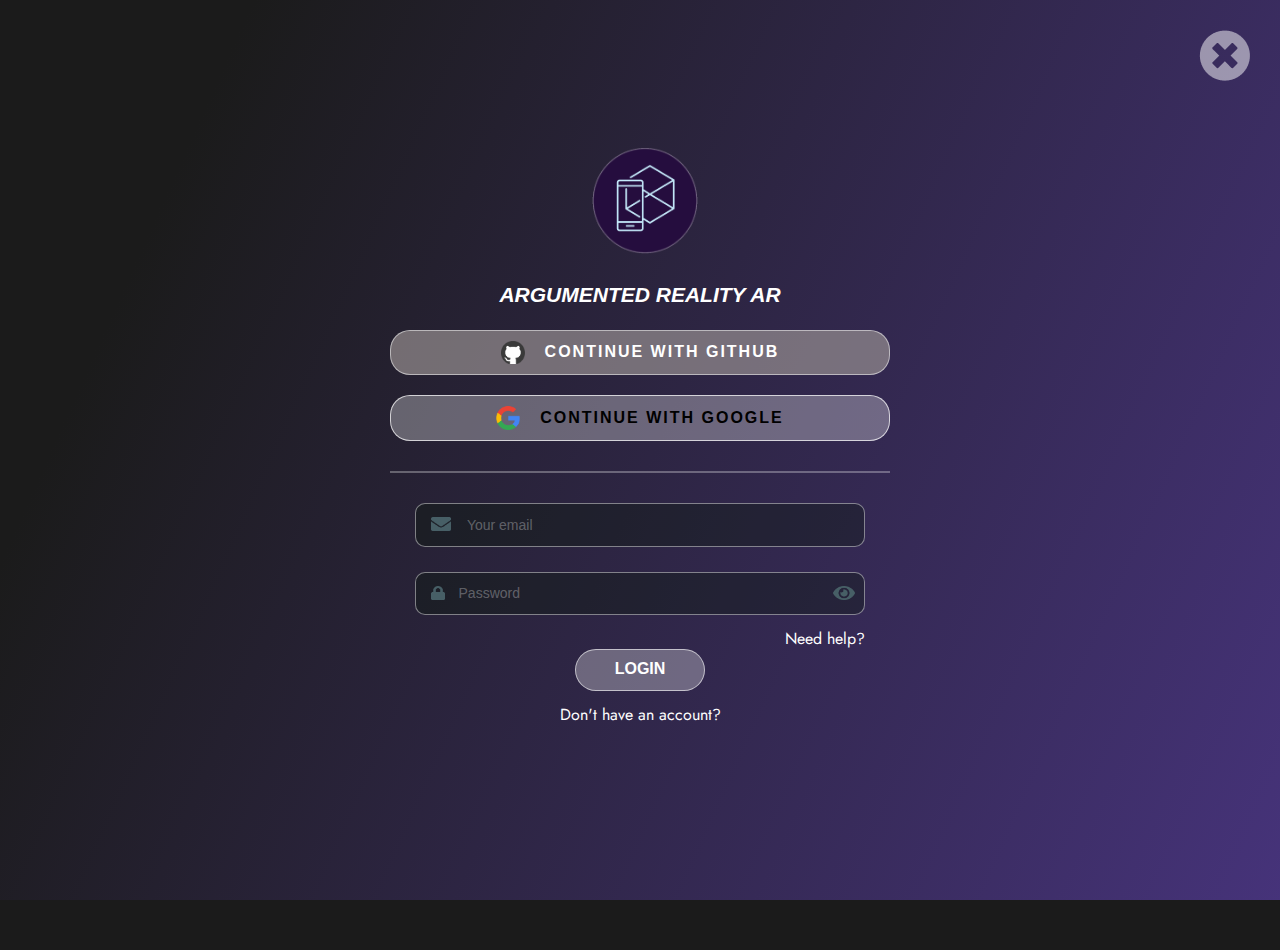
<file: index.html>
<!DOCTYPE html>
<html lang="en">

<head>
    <meta charset="UTF-8">
    <meta http-equiv="X-UA-Compatible" content="IE=edge">
    <meta name="viewport" content="width=device-width, initial-scale=1.0">

    <link rel="stylesheet" href="assets/styles/app.css">

    <link rel="stylesheet" type="text/css" href="assets/fonts/font-awesome-4.7.0/css/font-awesome.min.css">

    <link rel="preconnect" href="https://fonts.googleapis.com">
    <link rel="preconnect" href="https://fonts.gstatic.com" crossorigin>
    <link href="https://fonts.googleapis.com/css2?family=Gugi&display=swap" rel="stylesheet">

    <link rel="stylesheet" href="assets/styles/normalize.css">

    <title>LogIn</title>
</head>

<body>
    <div class="container">

        <form name="form1" id="login__form" method="post" action="https://httpbin.org/post">
            <div class="login-form__container">
                <div class="login-form__wrapper">

                    <div class="login-form__title">
                        <figure class="login-form__picture">

                            <figure class="login-form__close-button">
                                <img src="assets/icons/close-cross.png" alt="close button" class="js-close-button" />
                            </figure>

                            <img class="logo-img" src="assets/images/header/logoalt.png" alt="logo" />
                            <figcaption class="logo-img__text">
                                Argumented Reality AR
                            </figcaption>
                        </figure>
                    </div>

                    <div class="login-form validate-form">

                        <div class="social-nets facebook-connection">
                            <img src="assets/icons/pngwing.com.png" alt="github" class="social-img" />
                            <span class="social-nets__text">continue with GitHub</span>
                        </div>

                        <div class="social-nets google-connection">
                            <img src="assets/icons/google.png" alt="google" class="social-img" />
                            <span class="social-nets__text">continue with google</span>
                        </div>

                        <hr class="above-input line">

                        <div class="wrap-input validate-input first" data-validate="Enter email">
                            <figure class="email-input__icon">
                                <img src="assets/icons/mail.png" alt="letter icon" class="mail-letter" />
                            </figure>
                            <input class="input" id="email__input" type="email" name="email" placeholder="Your email"
                                required>
                        </div>

                        <div class="wrap-input validate-input second" data-validate="Enter password">
                            <figure class="password-input__icon">
                                <img src="assets/icons/pass-lock.png" alt="pass lock" class="pass-lock" />
                            </figure>
                            <input class="input" id="password__input" type="password" minlength=5 name="password"
                                placeholder="Password" required>
                            <figure class="show-password-input__icon">
                                <img src="assets/icons/show-pass.png" alt="show password" class="show-pass" />
                            </figure>
                        </div>

                        <span class="under-wrap">
                            <span class="help-text">Need help?</span>
                        </span>

                        <div class="container-login-form__btn">
                            <button class="login-form__btn" type="submit">login</button>
                        </div>

                        <span class="under-button">
                            <span class="help-text no-account">Don't have an account?</span>
                        </span>

                        <div id="errorMsg" class="errors__info"></div>
                    </div>

                </div>
            </div>
        </form>

    </div>

    <script src="js/login.js"></script>
</body>

</html>
</file>
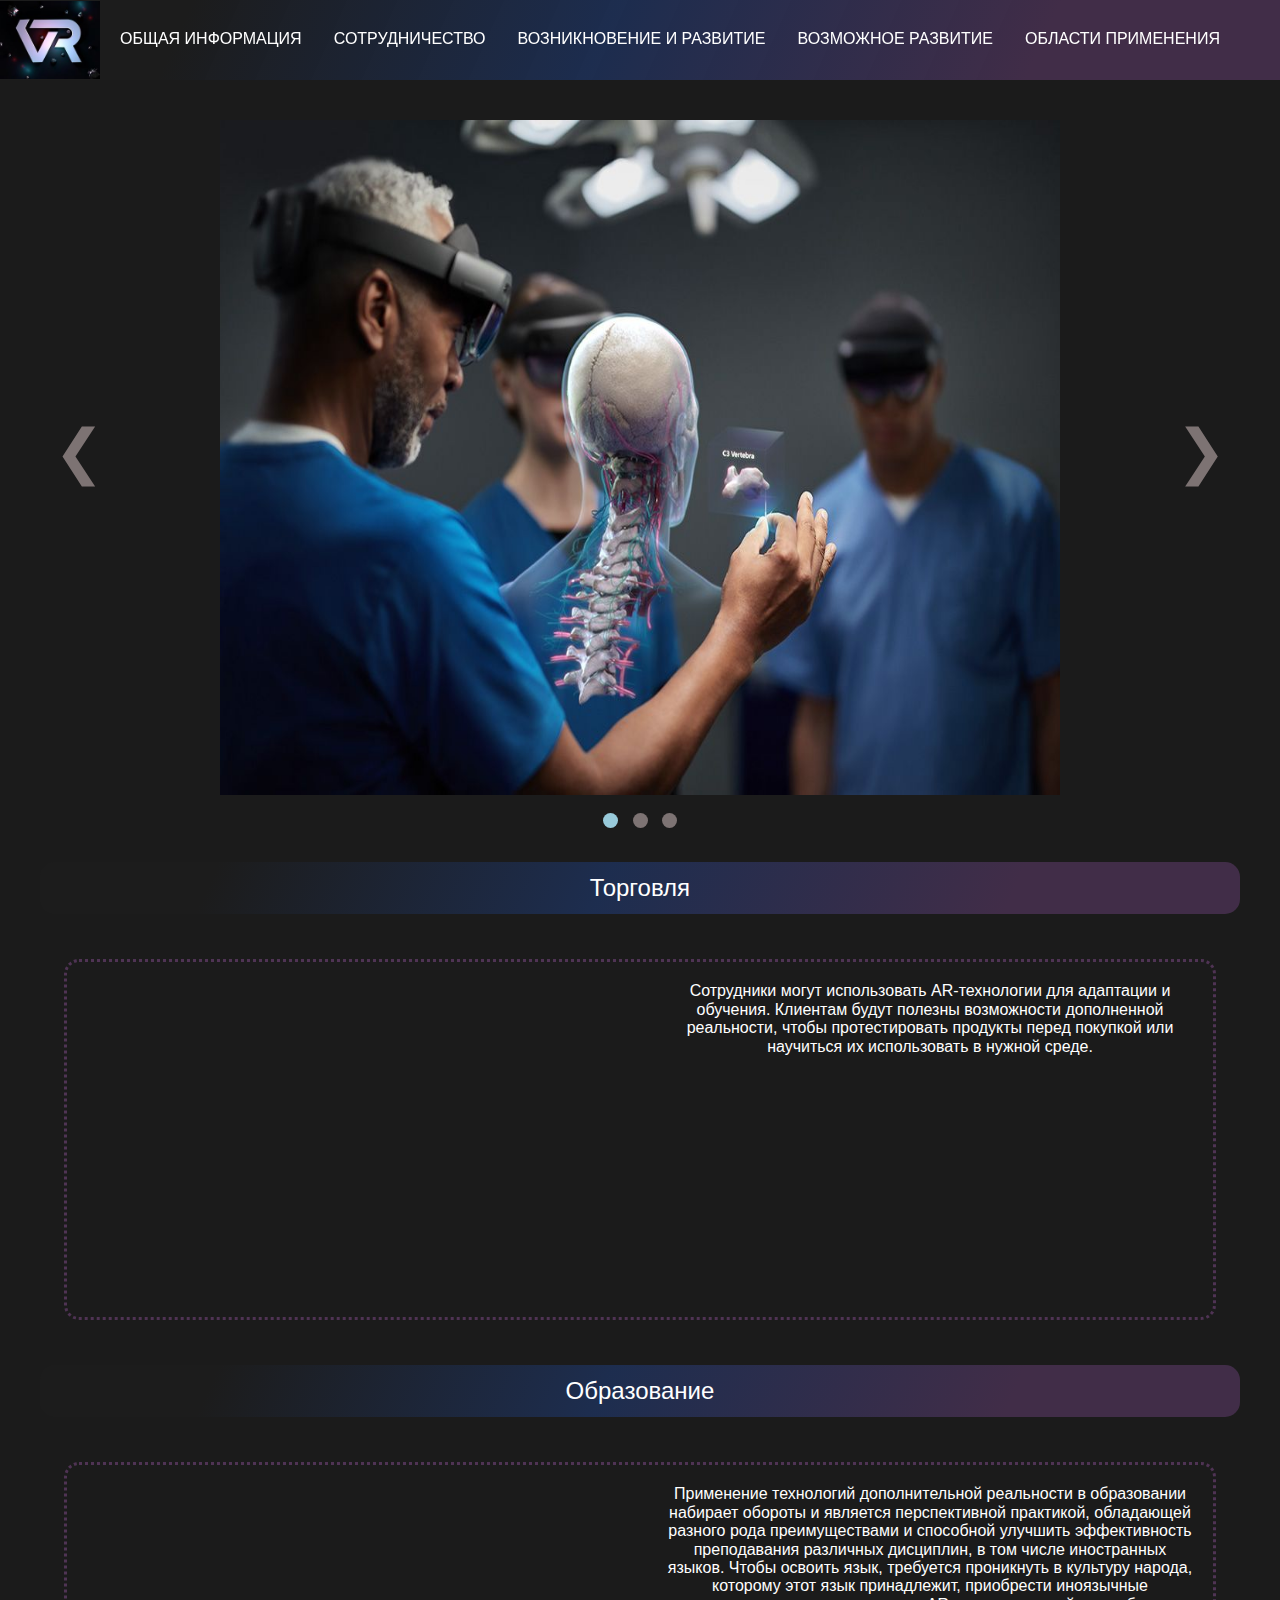
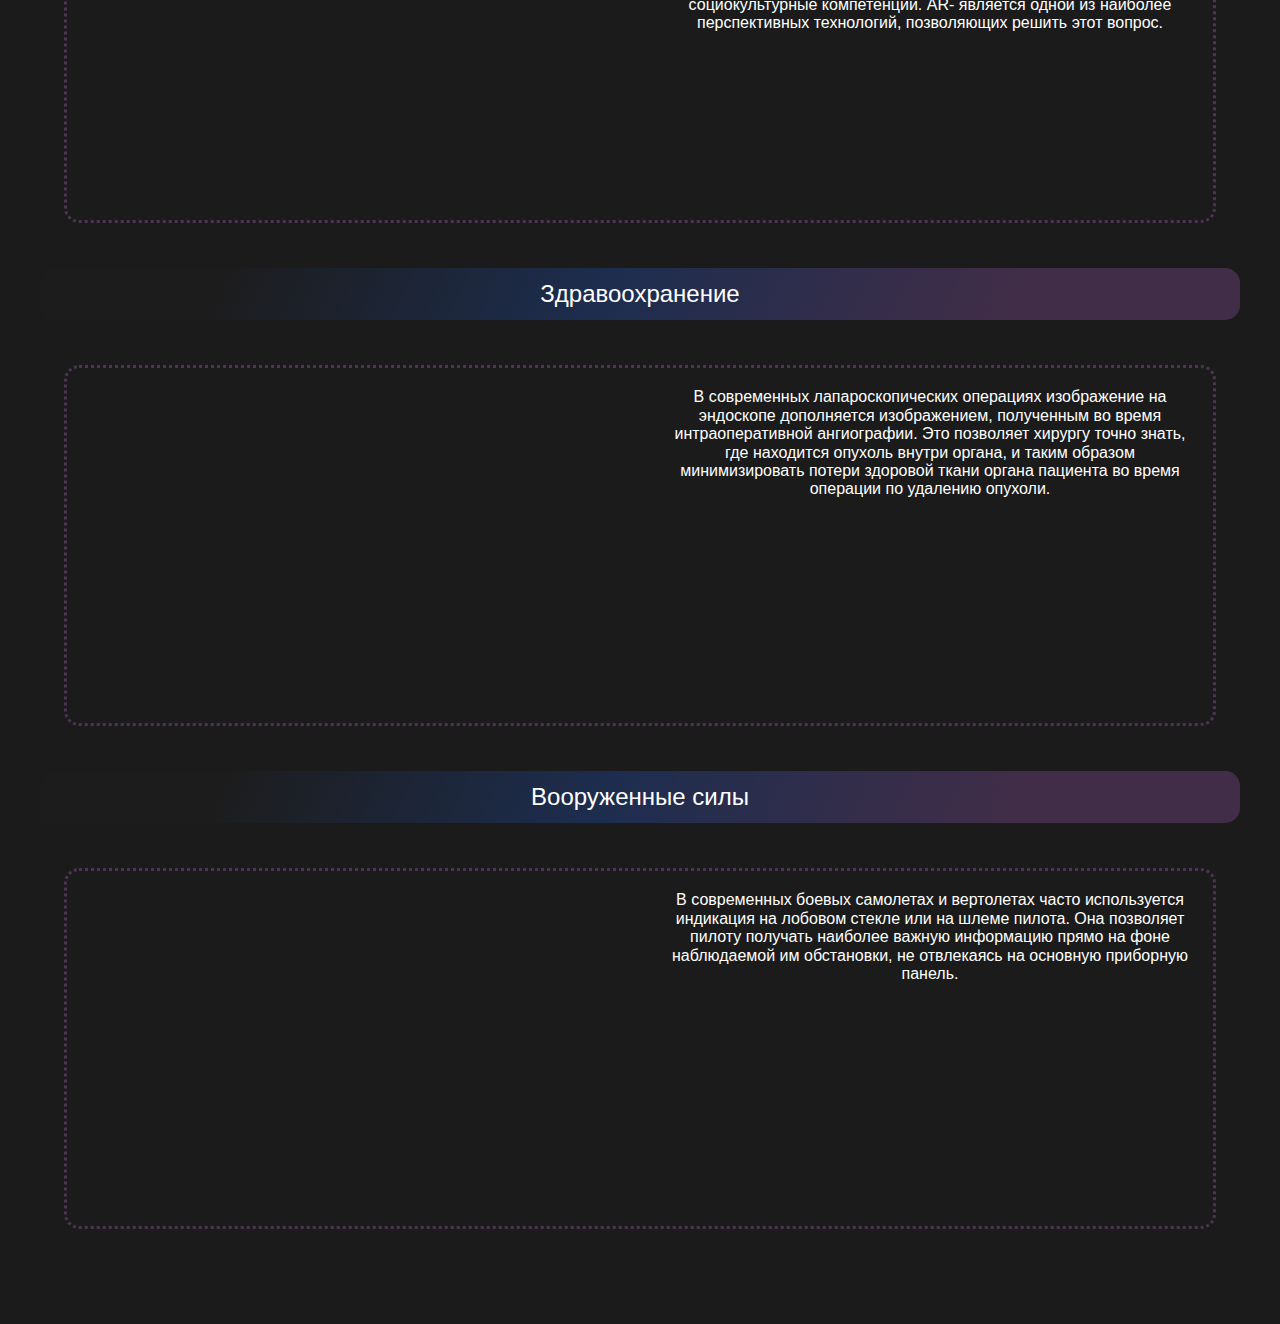
<file: htmls/main.html>
<!DOCTYPE html>
<html lang="en">

<head>
    <meta charset="UTF-8">
    <meta http-equiv="X-UA-Compatible" content="IE=edge">
    <meta name="viewport" content="width=device-width, initial-scale=1.0">
    <link rel="preconnect" href="https://fonts.googleapis.com">
    <link rel="preconnect" href="https://fonts.gstatic.com" crossorigin>

    <link rel="preconnect" href="https://fonts.googleapis.com">
    <link rel="preconnect" href="https://fonts.gstatic.com" crossorigin>
    <link
        href="https://fonts.googleapis.com/css2?family=Cormorant+Garamond&family=Inter&family=Merriweather&family=Roboto+Slab&display=swap"
        rel="stylesheet">
    <link rel="stylesheet" href="../assets/styles/normalize.css" />
    <link rel="stylesheet" href="../assets/styles/header.css" />
    <link rel="stylesheet" href="../assets/styles/app.css">
    <link rel="stylesheet" href="https://cdnjs.cloudflare.com/ajax/libs/font-awesome/4.7.0/css/font-awesome.min.css">

    <title>Argumented Reality</title>
</head>

<body>

    <header class="header">
        <div class="header__container">
            <div class="header__body">
                <a href="../index.html" class="header__logo">
                    <img class="logo" src="../assets/images/header/vr.jpg" alt="" /></a>
                <div class="header__burger"><span class="header__burger_Span"></span></div>
                <nav class="header__menu">
                    <ul class="header__list">
                        <li><a class="header__link" href="../htmls/main.html">Общая информация</a></li>
                        <li><a class="header__link" href="../htmls/collab.html">Сотрудничество</a></li>
                        <li><a class="header__link" href="#">Возникновение и развитие</a></li>
                        <li><a class="header__link" href="#">Возможное развитие</a></li>
                        <li><a class="header__link" href="#">Области применения</a></li>
                    </ul>
                </nav>
            </div>
        </div>
    </header>


    <div class="container">
        <div class="slideshow">
            <div class="slideshow__container">
                <div class="slideshow__slides">
                    <a href="//habr.com/ru/articles/419437/"><img src="../assets/images/slides/slide1.jpg" alt=""
                            class="slideshow__img"></a>
                </div>
                <div class="slideshow__slides">
                    <a href="https://dynamics.microsoft.com/ru-ru/mixed-reality/guides/what-is-augmented-reality-ar/"><img
                            src="../assets/images/slides/slide2.jpg" alt="" class="slideshow__img"></a>
                </div>
                <div class="slideshow__slides">
                    <a href="https://ru.wikipedia.org/wiki/Дополненная_реальность"><img
                            src="../assets/images/slides/slide3.jpg" alt="" class="slideshow__img"></a>
                </div>
                <a class="arrow prev" onclick="plusSlides(-1)">&#10094;</a>
                <a class="arrow next" onclick="plusSlides(1)">&#10095;</a>
            </div>
            <div class="slideshow__dots">
                <span class="slideshow__dot" onclick="currentSlide(1)"></span>
                <span class="slideshow__dot" onclick="currentSlide(2)"></span>
                <span class="slideshow__dot" onclick="currentSlide(3)"></span>
            </div>
        </div>
        <div class="movies">
            <h2 class="movie__title"><a href="../htmls/trading.html">Торговля</a></h2>
            <div class="trade">
                <iframe width="560" height="315" src="https://www.youtube.com/embed/uIsEZiP_Pwc"
                    title="YouTube video player" frameborder="0"
                    allow="accelerometer; autoplay; clipboard-write; encrypted-media; gyroscope; picture-in-picture; web-share"
                    allowfullscreen></iframe>
                <p>Сотрудники могут использовать AR-технологии для адаптации и обучения. Клиентам будут полезны
                    возможности дополненной реальности, чтобы протестировать продукты перед покупкой или научиться их
                    использовать в нужной среде.</p>
            </div>

            <h2 class="movie__title"><a href="../htmls/trading.html">Образование</a></h2>
            <div class="education">
                <iframe width="560" height="315" src="https://www.youtube.com/embed/iJ_gb6MuLhU"
                    title="YouTube video player" frameborder="0"
                    allow="accelerometer; autoplay; clipboard-write; encrypted-media; gyroscope; picture-in-picture; web-share"
                    allowfullscreen></iframe>
                <p>Применение технологий дополнительной реальности в образовании набирает обороты и является
                    перспективной практикой, обладающей разного рода преимуществами и способной улучшить эффективность
                    преподавания различных дисциплин, в том числе иностранных языков. Чтобы освоить язык, требуется
                    проникнуть в культуру народа, которому этот язык принадлежит, приобрести иноязычные социокультурные
                    компетенции. AR- является одной из наиболее перспективных технологий, позволяющих решить этот
                    вопрос.</p>
            </div>

            <h2 class="movie__title"><a href="../htmls/trading.html">Здравоохранение</a></h2>
            <div class="health">
                <iframe width="560" height="315" src="https://www.youtube.com/embed/h4M6BTYRlKQ"
                    title="YouTube video player" frameborder="0"
                    allow="accelerometer; autoplay; clipboard-write; encrypted-media; gyroscope; picture-in-picture; web-share"
                    allowfullscreen></iframe>
                <p>В современных лапароскопических операциях изображение на эндоскопе дополняется изображением,
                    полученным во время интраоперативной ангиографии. Это позволяет хирургу точно знать, где находится
                    опухоль внутри органа, и таким образом минимизировать потери здоровой ткани органа пациента во время
                    операции по удалению опухоли.</p>
            </div>

            <h2 class="movie__title"><a href="../htmls/trading.html">Вооруженные силы</a></h2>
            <div class="military">
                <iframe width="560" height="315" src="https://www.youtube.com/embed/x8p19j8C6VI"
                    title="YouTube video player" frameborder="0"
                    allow="accelerometer; autoplay; clipboard-write; encrypted-media; gyroscope; picture-in-picture; web-share"
                    allowfullscreen></iframe>
                <p>В современных боевых самолетах и вертолетах часто используется индикация на лобовом стекле или на
                    шлеме пилота. Она позволяет пилоту получать наиболее важную информацию прямо на фоне наблюдаемой им
                    обстановки, не отвлекаясь на основную приборную панель.</p>
            </div>
        </div>
    </div>
    <script src="../js/movie.js"></script>
    <script src="https://code.jquery.com/jquery-3.4.1.slim.min.js"></script>
    <script src="../js/header.js"></script>
</body>

</html>
</file>
<file: assets/styles/app.css>
/*      GENERAL     */
@import url("https://fonts.googleapis.com/css2?family=Jost:wght@200&display=swap");
@font-face {
  font-family: Verdana, Geneva, Tahoma, sans-serif;
}
html {
  font-family: Verdana, Geneva, Tahoma, sans-serif;
  max-width: 1600px;
  min-width: 300px;
  margin: 0 auto;
}

body {
  max-width: 100%;
}

.main {
  display: grid;
  grid-template-rows: repeat(3, max-content);
  row-gap: 60px;
}

/* general */
a {
  text-decoration: none;
}

p,
h1,
h2 {
  margin: 0;
}

* {
  padding: 0;
  box-sizing: border-box;
  /* means that all the things inside have internal limits in order to hide y-scroll */
}

.container {
  width: 100%;
  margin: 0 auto;
}

/*      FORM STYLES     */
@media screen and (min-width: 767px) {
  .login-form__close-button {
    position: absolute;
    top: 30px;
    right: 30px;
  }
}
.login-form__container {
  width: 100%;
  min-height: 100vh;
  /*     ELEMS-POSITIONING    */
  display: flex;
  flex-wrap: wrap;
  justify-content: center;
  align-items: center;
  padding: 15px;
  /*      BG-POSITIONING     */
  background: linear-gradient(114.23deg, #1b1b1b 15%, rgba(88, 61, 162, 0.7) 100%, #37147c 30%);
}
.login-form__container .login-form__wrapper {
  width: 500px;
  border-radius: 10px;
  overflow: hidden;
  background: 0 0;
  padding: 30px 0 50px 0;
}
.login-form__container .login-form__wrapper .login-form__title {
  font-size: 32px;
  color: black;
  line-height: 1.2;
  text-align: center;
  text-transform: uppercase;
  display: block;
}
.login-form__container .login-form__wrapper .login-form__title .login-form__picture .login-form__close-button {
  display: block;
  float: right;
  opacity: 0.5;
}
.login-form__container .login-form__wrapper .login-form__title .login-form__picture .login-form__close-button:hover {
  cursor: pointer;
}
.login-form__container .login-form__wrapper .login-form__title .login-form__picture .logo-img {
  margin-left: 10px;
  max-width: 40%;
}
.login-form__container .login-form__wrapper .login-form__title .login-form__picture .logo-img__text {
  font-family: Verdana, Geneva, Tahoma, sans-serif;
  color: white;
  font-weight: 600;
  font-size: 21px;
  font-style: italic;
  text-transform: none;
  line-height: 20px;
  margin-top: 15px;
  text-align: center;
  width: 100%;
  text-transform: uppercase;
}

.login-form {
  width: 100%;
  padding: 5px 0 5px 0;
}
.login-form .social-nets {
  display: flex;
  justify-content: center;
  flex-direction: row;
  align-items: center;
  gap: 20px;
  margin-top: 20px;
  margin-bottom: 20px;
  padding: 10px;
  border-radius: 20px;
}
.login-form .social-nets.facebook-connection {
  background-color: rgba(157, 150, 150, 0.662);
  border: 1px solid rgba(255, 255, 255, 0.507);
}
.login-form .social-nets.google-connection {
  background-color: rgba(255, 255, 255, 0.3);
  border: 1px solid rgba(255, 255, 255, 0.716);
}
.login-form .social-nets.google-connection .social-nets__text {
  color: black;
}
.login-form .social-nets .social-img {
  width: 5%;
}
.login-form .social-nets .social-nets__text {
  color: white;
  font-size: 16px;
  font-weight: 700;
  letter-spacing: 2px;
  text-transform: uppercase;
}
.login-form .social-nets .social-nets__text:hover {
  cursor: pointer;
}
.login-form .above-input {
  margin: 30px 0;
}
.login-form .above-input.line {
  height: 2px;
  border: none;
  background-color: rgba(255, 255, 255, 0.3);
}
.login-form .under-button,
.login-form .under-wrap {
  display: flex;
}
.login-form .under-wrap {
  flex-direction: row-reverse;
  margin-right: 25px;
  padding: 0;
}
.login-form .under-button {
  justify-content: center;
  margin-top: 15px;
}
.login-form .help-text {
  font-family: "Jost", sans-serif;
  color: white;
}
.login-form .help-text:hover {
  cursor: pointer;
  text-decoration: underline;
}
.login-form .wrap-input {
  display: flex;
  align-items: center;
  align-content: center;
  align-self: center;
  width: 90%;
  margin: auto;
  background: rgba(2, 23, 0, 0.3);
  padding: 10px 0;
  border-radius: 10px;
  border: 1px solid rgba(238, 238, 238, 0.477);
}
.login-form .wrap-input figure {
  margin-top: 3px;
  margin-left: 15px;
}
.login-form .wrap-input img {
  width: 70%;
}
.login-form .wrap-input .show-pass:hover {
  cursor: pointer;
}
.login-form .wrap-input.validate-input {
  margin-bottom: 25px;
  position: relative;
}
.login-form .wrap-input.validate-input.second {
  margin-bottom: 15px;
}
.login-form .wrap-input.validate-input .input {
  font-size: 14px;
  font-weight: 300;
  display: block;
  width: 100%;
  height: 20px;
  background: 0 0;
  padding: 0 10px 0 8px;
  transition: all 0.4s;
  color: rgba(255, 255, 255, 0.3);
}
.login-form .wrap-input.validate-input .input::-webkit-input-placeholder {
  color: rgba(255, 255, 255, 0.3);
}
.login-form .wrap-input.validate-input .input:focus::-webkit-input-placeholder {
  color: transparent;
  transition: 500ms;
}

.container-login-form__btn {
  width: 100%;
  display: flex;
  flex-wrap: wrap;
  justify-content: center;
  margin-top: 0px;
}
.container-login-form__btn .login-form__btn {
  font-size: 16px;
  color: white;
  text-transform: uppercase;
  display: flex;
  justify-content: center;
  align-items: center;
  padding: 0 20px;
  min-width: 130px;
  height: 42px;
  border-radius: 21px;
  border: 1px solid rgba(255, 255, 255, 0.593);
  position: relative;
  background: rgba(255, 255, 255, 0.3);
  font-weight: 700;
}
.container-login-form__btn .login-form__btn:hover {
  cursor: pointer;
}

/*      SUB-GENERAL     */
button {
  border: none;
}

input {
  outline: none;
  border: none;
}

button,
input,
optgroup,
select,
textarea {
  margin: 0;
  font-family: inherit;
  font-size: inherit;
  line-height: inherit;
}

/*     CURSOR-SETTINGS    */
#errorMsg {
  font-size: 17px;
  font-weight: 500;
  color: white;
  display: flex;
  justify-content: center;
  margin-top: 12px;
}

body {
  background: linear-gradient(114.23deg, #1b1b1b 15%, rgba(84, 60, 95, 0.7) 15%, #1b1b1b 15%);
}

.container {
  padding-bottom: 50px;
}

.slideshow__container {
  display: flex;
  flex-direction: column;
  justify-content: center;
  max-width: 100%;
  margin: 40px;
  position: relative;
  top: 80px;
  font-family: Verdana, Geneva, Tahoma, sans-serif;
  font-style: normal;
  font-weight: 250;
  font-size: 1.5em;
  line-height: 52px;
  color: white;
}

.slideshow__slides {
  width: 70%;
  margin: auto;
}

.slideshow__img {
  width: 100%;
  height: 75vh;
}
.slideshow__img:hover {
  scale: 1.15;
  transition: 0.5s;
}

.slideshow__text {
  position: absolute;
  padding: 8px 12px;
  margin-top: -80px;
  left: 5%;
}

.slideshow__dots {
  text-align: center;
  margin-top: 80px;
  margin-bottom: 30px;
}

.slideshow__dot {
  cursor: pointer;
  top: 848px;
  height: 15px;
  width: 15px;
  margin: 0 5px;
  background-color: #7D7373;
  border-radius: 50%;
  display: inline-block;
  transition: background-color 0.6s ease;
}

.active2,
.slideshow__dot:hover {
  background-color: #98cada;
}

.arrow {
  cursor: pointer;
  position: absolute;
  width: auto;
  padding: 26px;
  margin-top: -30px;
  color: #7D7373;
  font-size: 2.5em;
  transition: 0.6s ease;
}

.next {
  right: -1%;
}

.prev {
  left: -1%;
}

.movies {
  width: 100%;
  margin: 0 auto;
  font-family: Verdana, Geneva, Tahoma, sans-serif;
  color: white;
}
.movies .trade,
.movies .education,
.movies .health,
.movies .military {
  display: grid;
  grid-template-columns: repeat(2, 1fr);
  margin: 5vh 5vw;
  gap: 20px;
  flex-wrap: wrap;
  justify-content: space-around;
  text-align: center;
  border: 3px dotted rgba(132, 77, 142, 0.5);
  border-radius: 15px;
  padding: 20px;
}

.movie {
  width: 100%;
}
.movie__title {
  text-align: center;
  font-size: 1.5em;
  font-weight: 500;
  line-height: 52px;
  margin: 0 40px;
  background: linear-gradient(114.23deg, #1c1c1c 14.64%, rgba(30, 53, 101, 0.7) 47.07%, #412d48 80.65%);
  border-radius: 15px;
}
.movie__img {
  height: 300px;
  position: relative;
  border-radius: 25px;
  cursor: pointer;
}
.movie__img:hover {
  transform: translateY(-10px);
  box-shadow: 8px 10px 5px 2px #b2c0c0;
}
.movie__year, .movie__rating {
  font-size: 1em;
  line-height: 26px;
  margin: 0;
}
.movie__link {
  text-decoration: none;
  border-radius: 5px;
  padding: 10px 15px;
  background-color: rgba(156, 201, 215, 0.67);
  color: #594444;
}
.movie__link:hover {
  background-color: #3a3a3a;
}
.movie__description {
  margin: 20px 50px;
}

.movie2 {
  display: none;
  width: 100%;
  height: 100%;
  position: fixed;
  z-index: 110;
  left: 0;
  top: 0;
  background-color: rgba(0, 0, 0, 0.5);
}

.movie2 div {
  font-family: "Comfortaa";
  font-size: 1.1em;
  font-style: normal;
  overflow: auto;
  background-color: #475F66;
  border-radius: 30px;
  width: 60%;
  height: 90%;
  margin: 0 auto;
  margin-top: 2%;
  padding-top: 20px;
  padding-bottom: 20px;
}

.movie2 .movie__name {
  margin-bottom: 30px;
}

@media (max-width: 767px) {
  .slideshow__container {
    top: 50px;
    margin-left: 0px;
    margin-right: 0px;
  }
  .slideshow__dots {
    margin-top: 0;
  }
  .movie2 {
    font-size: 1.2em;
  }
  .movie2 div {
    width: 80%;
    height: 90%;
  }
  .movie__description {
    margin: 20px 10px;
  }
}
a {
  text-decoration: none;
  color: white;
}

* {
  font-family: Verdana, Geneva, Tahoma, sans-serif;
}

body {
  background: linear-gradient(114.23deg, #1b1b1b 15%, rgba(84, 60, 95, 0.7) 15%, #1b1b1b 15%);
  height: 100vh;
  overflow-x: hidden;
}

.locations__container {
  padding: 15vh 5vw;
}
.locations__container .stat__title {
  color: white;
  display: flex;
  justify-content: center;
  margin-top: 10vh;
  font-family: Verdana, Geneva, Tahoma, sans-serif;
  font-weight: 300;
  text-decoration: underline;
}
.locations__container .stat__title:hover {
  cursor: pointer;
  transform: scale(1.15);
  transition: 1s;
}
.locations__container .trading__stat {
  display: flex;
  justify-content: center;
}
.locations__container .trading__stat .stat__img {
  margin-top: 5vh;
  width: 70%;
  opacity: 0.8;
}
.locations__container .stat__info {
  margin: 5vh 10vw;
  color: white;
}

.movies {
  width: 100%;
  margin: 0 auto;
  font-family: Verdana, Geneva, Tahoma, sans-serif;
  color: white;
}
.movies__popular {
  display: grid;
  grid-template-columns: repeat(auto-fit, minmax(200px, 1fr));
  margin: 60px 30px 30px 30px;
  gap: 20px;
  flex-wrap: wrap;
  justify-content: space-around;
  text-align: center;
}

.movie {
  width: 100%;
}
.movie__img {
  height: 250px;
  position: relative;
  border-radius: 25px;
  cursor: pointer;
}
.movie__img:hover {
  box-shadow: 2px 2px 2px 2px #b2c0c0;
  transition: 0.5s;
}
.movie__year, .movie__rating {
  font-family: Verdana, Geneva, Tahoma, sans-serif;
  font-size: 1.3em;
  margin-bottom: 15px;
  font-weight: 600;
  text-transform: uppercase;
}
.movie__link {
  text-decoration: none;
  border-radius: 5px;
  padding: 13px;
  background: linear-gradient(114.23deg, #1b1b1b 5%, rgba(84, 60, 95, 0.9) 100%, #9656a8 25%);
  color: white;
}
.movie__link:hover {
  background: linear-gradient(114.23deg, #1b1b1b 5%, rgba(84, 60, 95, 0.9) 100%, #4d38ba 25%);
}
.movie__description {
  margin: 20px 50px 30px 20px;
}

.movie2 {
  display: none;
  width: 100%;
  height: 100%;
  position: fixed;
  z-index: 110;
  left: 0;
  top: 0;
  background-color: rgba(0, 0, 0, 0.5);
}

.movie2 div {
  font-size: 1.1em;
  font-style: normal;
  overflow: auto;
  background-color: rgba(109, 108, 113, 0.7490196078);
  border: 1px solid white;
  border-radius: 30px;
  width: 50%;
  height: 70%;
  margin: 0 auto;
  margin-top: 2%;
  padding-top: 20px;
  padding-bottom: 20px;
}

.movie2 .movie__name {
  text-transform: uppercase;
  margin-bottom: 30px;
}

* {
  margin: 0;
  padding: 0;
  box-sizing: border-box;
}

.header__container {
  color: white;
  padding-right: 10px;
  align-items: center;
  font-family: Verdana, Geneva, Tahoma, sans-serif;
}

.header {
  position: fixed;
  width: 100%;
  top: 0;
  left: 0;
  z-index: 50;
}
.header::before {
  content: "";
  position: absolute;
  top: 0;
  left: 0;
  width: 100%;
  height: 100%;
  background: linear-gradient(114.23deg, #1c1c1c 14.64%, rgba(30, 53, 101, 0.7) 47.07%, #412d48 80.65%);
  z-index: 2;
}

.header__body {
  position: relative;
  display: flex;
  justify-content: space-between;
  align-items: center;
  height: 80px;
}

.header__logo {
  flex: 0 0 100px;
  position: relative;
  z-index: 3;
}
.header__logo .logo {
  max-width: 100%;
  display: block;
}

.header__list {
  display: flex;
  justify-content: space-between;
  flex-direction: row;
  align-items: center;
  position: relative;
  z-index: 2;
  margin-top: 30px;
  margin-right: 50px;
}
.header__list li {
  list-style: none;
  margin: 0px 0px 0px 20px;
  text-transform: uppercase;
}
.header__list li:hover {
  scale: 1.15;
  transition: 0.5s;
  text-decoration: overline;
}

.header__link {
  color: white;
  text-decoration: none;
}

.header__burger {
  display: none;
}

.header__menu {
  width: 100%;
  height: 100%;
}

@media (max-width: 1023px) {
  body.lock {
    overflow: hidden;
  }
  .header__body {
    height: 50px;
  }
  .header__logo {
    flex: 0 0 60px;
  }
  .header__burger {
    display: block;
    position: relative;
    width: 30px;
    height: 20px;
    z-index: 3;
  }
  .header__burger_Span {
    position: absolute;
    background-color: white;
    width: 100%;
    height: 2px;
    left: 0;
    top: 9px;
    transition: all 0.3s ease 0s;
  }
  .header__burger::before, .header__burger::after {
    content: "";
    background-color: white;
    position: absolute;
    width: 100%;
    height: 2px;
    left: 0;
    transition: all 0.3s ease 0s;
  }
  .header__burger::before {
    top: 0;
  }
  .header__burger::after {
    bottom: 0;
  }
  .header__burger.active:before {
    transform: rotate(45deg);
    top: 9px;
  }
  .header__burger.active:after {
    transform: rotate(-45deg);
    bottom: 9px;
  }
  .header__burger.active span {
    transform: scale(0);
  }
  .header__menu {
    position: fixed;
    width: 100%;
    height: 100%;
    left: 0;
    top: -100%;
    background-color: #594444;
    padding: 70px 10px 20px 10px;
    overflow: auto;
  }
  .header__menu.active {
    top: 0;
    transition: all 0.3s ease 0s;
  }
  .header__list {
    display: block;
  }
  .header__list li {
    margin: 0px 0px 20px 0px;
  }
  .search-box {
    float: left;
  }
  .search-boxInput[type=text] {
    padding: 5px;
    margin-top: 7px;
    border: none;
    background-color: rgba(0, 0, 0, 0);
    float: none;
  }
  .search-box button {
    padding: 5px;
    margin-top: 7px;
    margin-right: 15px;
    border: none;
    cursor: pointer;
    background-color: rgba(14, 14, 14, 0);
  }
  .search-box button:hover {
    font-size: 25px;
    background-color: rgba(9, 7, 7, 0.64);
    border-radius: 15px;
  }
}
.hero__container {
  width: 100%;
  height: 80vh;
  display: flex;
  justify-content: center;
  margin: 20vh 0 7vh 0;
}
.hero__container .hero__img {
  width: 70%;
}

.studios__container,
.studios-search__container {
  width: 100%;
  font-family: "Gugi", sans-serif;
  color: white;
  display: flex;
  flex-direction: column;
  justify-content: center;
  margin: 0 auto;
}
.studios__container .studios__heading,
.studios__container .studios-search__heading,
.studios-search__container .studios__heading,
.studios-search__container .studios-search__heading {
  display: flex;
  justify-content: center;
  text-transform: uppercase;
  font-weight: 100;
}
.studios__container hr,
.studios-search__container hr {
  margin: 17px 40px 0 40px;
  height: 6px;
  background: linear-gradient(55deg, #475F66, #ddd, #3a2d2d);
  border: none;
}
.studios__container .database__container,
.studios__container .database__list,
.studios__container .gif__search,
.studios__container .search__container,
.studios-search__container .database__container,
.studios-search__container .database__list,
.studios-search__container .gif__search,
.studios-search__container .search__container {
  margin: 40px;
}
.studios__container .search__container,
.studios-search__container .search__container {
  display: flex;
  justify-content: center;
}
.studios__container .gif__search,
.studios-search__container .gif__search {
  margin: auto;
}
.studios__container .gif__search h1,
.studios-search__container .gif__search h1 {
  margin: 5vh 0;
}
.studios__container .gif__search input,
.studios-search__container .gif__search input {
  background: linear-gradient(114.23deg, #a59a9a 14.64%, rgba(118, 114, 114, 0.7) 47.07%, #475F66 80.65%);
  padding: 10px;
  border-radius: 10px;
  opacity: 0.5;
  width: 25vw;
}
.studios__container .gif__search #btnSubmit,
.studios-search__container .gif__search #btnSubmit {
  width: 8em;
  height: 4em;
  color: white;
  border-radius: 10px;
  letter-spacing: 2px;
  border: 1px solid rgba(86, 82, 82, 0.537);
  background: linear-gradient(114.23deg, #1c1c1c 14.64%, rgba(30, 53, 101, 0.7) 47.07%, #412d48 80.65%);
}
.studios__container .gif__search #btnSubmit:hover,
.studios-search__container .gif__search #btnSubmit:hover {
  cursor: pointer;
  background: linear-gradient(114.23deg, #373261 14.64%, rgba(0, 0, 0, 0.7) 47.07%, #334449 80.65%);
}
.studios__container .database__list #tblGrid,
.studios-search__container .database__list #tblGrid {
  margin: auto;
  border: 1px solid white;
  background: linear-gradient(114.23deg, #3a2d2d 14.64%, rgba(0, 0, 0, 0.7) 47.07%, #475F66 80.65%);
}
.studios__container .database__list #tblGrid tbody,
.studios-search__container .database__list #tblGrid tbody {
  display: block;
  margin: 10px 5px 10px 5px;
}
.studios__container .database__list #tblGrid tr,
.studios-search__container .database__list #tblGrid tr {
  display: grid;
  grid-template-columns: repeat(4, 1fr);
}
.studios__container .database__list #tblGrid .body__row > td,
.studios-search__container .database__list #tblGrid .body__row > td {
  border: 1px solid white;
  padding: 10px;
  font-size: 20px;
}
.studios__container .database__container,
.studios-search__container .database__container {
  display: grid;
  gap: 3%;
  grid-template-columns: 37% 60%;
}
.studios__container .database__container .database__input .db-table td,
.studios-search__container .database__container .database__input .db-table td {
  padding-right: 10px;
}
.studios__container .database__container .database__input .db-table input,
.studios__container .database__container .database__input .db-table textarea,
.studios-search__container .database__container .database__input .db-table input,
.studios-search__container .database__container .database__input .db-table textarea {
  background: linear-gradient(114.23deg, #a59a9a 14.64%, rgba(118, 114, 114, 0.7) 47.07%, #475F66 80.65%);
  padding: 10px;
  border-radius: 10px;
  opacity: 0.5;
  width: 25vw;
}
.studios__container .database__container .database__input .db-table input,
.studios-search__container .database__container .database__input .db-table input {
  height: 40px;
}
.studios__container .database__container .database__input .db-table textarea,
.studios-search__container .database__container .database__input .db-table textarea {
  height: 80px;
  margin-bottom: 20px;
}
.studios__container .database__container .database__input .db-table .button__send,
.studios-search__container .database__container .database__input .db-table .button__send {
  display: flex;
  justify-content: center;
}
.studios__container .database__container .database__input .db-table #btnInsert,
.studios__container .database__container .database__input .db-table #btnDelete,
.studios-search__container .database__container .database__input .db-table #btnInsert,
.studios-search__container .database__container .database__input .db-table #btnDelete {
  width: 5em;
  height: 2em;
  color: white;
  border-radius: 10px;
  letter-spacing: 2px;
  border: 1px solid rgba(86, 82, 82, 0.537);
  background: linear-gradient(114.23deg, #1c1c1c 14.64%, rgba(30, 53, 101, 0.7) 47.07%, #412d48 80.65%);
}
.studios__container .database__container .database__input .db-table #btnInsert:hover,
.studios__container .database__container .database__input .db-table #btnDelete:hover,
.studios-search__container .database__container .database__input .db-table #btnInsert:hover,
.studios-search__container .database__container .database__input .db-table #btnDelete:hover {
  cursor: pointer;
  background: linear-gradient(114.23deg, #373261 14.64%, rgba(0, 0, 0, 0.7) 47.07%, #334449 80.65%);
}

.search__container {
  margin: 40px;
  display: grid;
  gap: 5%;
  grid-template-columns: repeat(auto-fill, minmax(200px, 300px));
}

.pics__container img {
  width: 80%;
}

table tr,
table td {
  color: white;
  font-size: 21px;
  font-weight: 100;
}

.footer__studios {
  padding: 28px 10px 0px 10px;
  min-height: 80px;
  background-color: #1a1515;
}/*# sourceMappingURL=app.css.map */
</file>
<file: assets/styles/header.css>
* {
  margin: 0;
  padding: 0;
  box-sizing: border-box;
}

.header__container {
  color: white;
  padding-right: 10px;
  align-items: center;
  font-family: Verdana, Geneva, Tahoma, sans-serif;
}

.header {
  position: fixed;
  width: 100%;
  top: 0;
  left: 0;
  z-index: 50;
}
.header::before {
  content: "";
  position: absolute;
  top: 0;
  left: 0;
  width: 100%;
  height: 100%;
  background: linear-gradient(114.23deg, #1c1c1c 14.64%, rgba(30, 53, 101, 0.7) 47.07%, #412d48 80.65%);
  z-index: 2;
}

.header__body {
  position: relative;
  display: flex;
  justify-content: space-between;
  align-items: center;
  height: 80px;
}

.header__logo {
  flex: 0 0 100px;
  position: relative;
  z-index: 3;
}
.header__logo .logo {
  max-width: 100%;
  display: block;
}

.header__list {
  display: flex;
  justify-content: space-between;
  flex-direction: row;
  align-items: center;
  position: relative;
  z-index: 2;
  margin-top: 30px;
  margin-right: 50px;
}
.header__list li {
  list-style: none;
  margin: 0px 0px 0px 20px;
  text-transform: uppercase;
}
.header__list li:hover {
  scale: 1.15;
  transition: 0.5s;
  text-decoration: overline;
}

.header__link {
  color: white;
  text-decoration: none;
}

.header__burger {
  display: none;
}

.header__menu {
  width: 100%;
  height: 100%;
}

@media (max-width: 1023px) {
  body.lock {
    overflow: hidden;
  }
  .header__body {
    height: 50px;
  }
  .header__logo {
    flex: 0 0 60px;
  }
  .header__burger {
    display: block;
    position: relative;
    width: 30px;
    height: 20px;
    z-index: 3;
  }
  .header__burger_Span {
    position: absolute;
    background-color: white;
    width: 100%;
    height: 2px;
    left: 0;
    top: 9px;
    transition: all 0.3s ease 0s;
  }
  .header__burger::before, .header__burger::after {
    content: "";
    background-color: white;
    position: absolute;
    width: 100%;
    height: 2px;
    left: 0;
    transition: all 0.3s ease 0s;
  }
  .header__burger::before {
    top: 0;
  }
  .header__burger::after {
    bottom: 0;
  }
  .header__burger.active:before {
    transform: rotate(45deg);
    top: 9px;
  }
  .header__burger.active:after {
    transform: rotate(-45deg);
    bottom: 9px;
  }
  .header__burger.active span {
    transform: scale(0);
  }
  .header__menu {
    position: fixed;
    width: 100%;
    height: 100%;
    left: 0;
    top: -100%;
    background-color: #594444;
    padding: 70px 10px 20px 10px;
    overflow: auto;
  }
  .header__menu.active {
    top: 0;
    transition: all 0.3s ease 0s;
  }
  .header__list {
    display: block;
  }
  .header__list li {
    margin: 0px 0px 20px 0px;
  }
  .search-box {
    float: left;
  }
  .search-boxInput[type=text] {
    padding: 5px;
    margin-top: 7px;
    border: none;
    background-color: rgba(0, 0, 0, 0);
    float: none;
  }
  .search-box button {
    padding: 5px;
    margin-top: 7px;
    margin-right: 15px;
    border: none;
    cursor: pointer;
    background-color: rgba(14, 14, 14, 0);
  }
  .search-box button:hover {
    font-size: 25px;
    background-color: rgba(9, 7, 7, 0.64);
    border-radius: 15px;
  }
}/*# sourceMappingURL=header.css.map */
</file>
